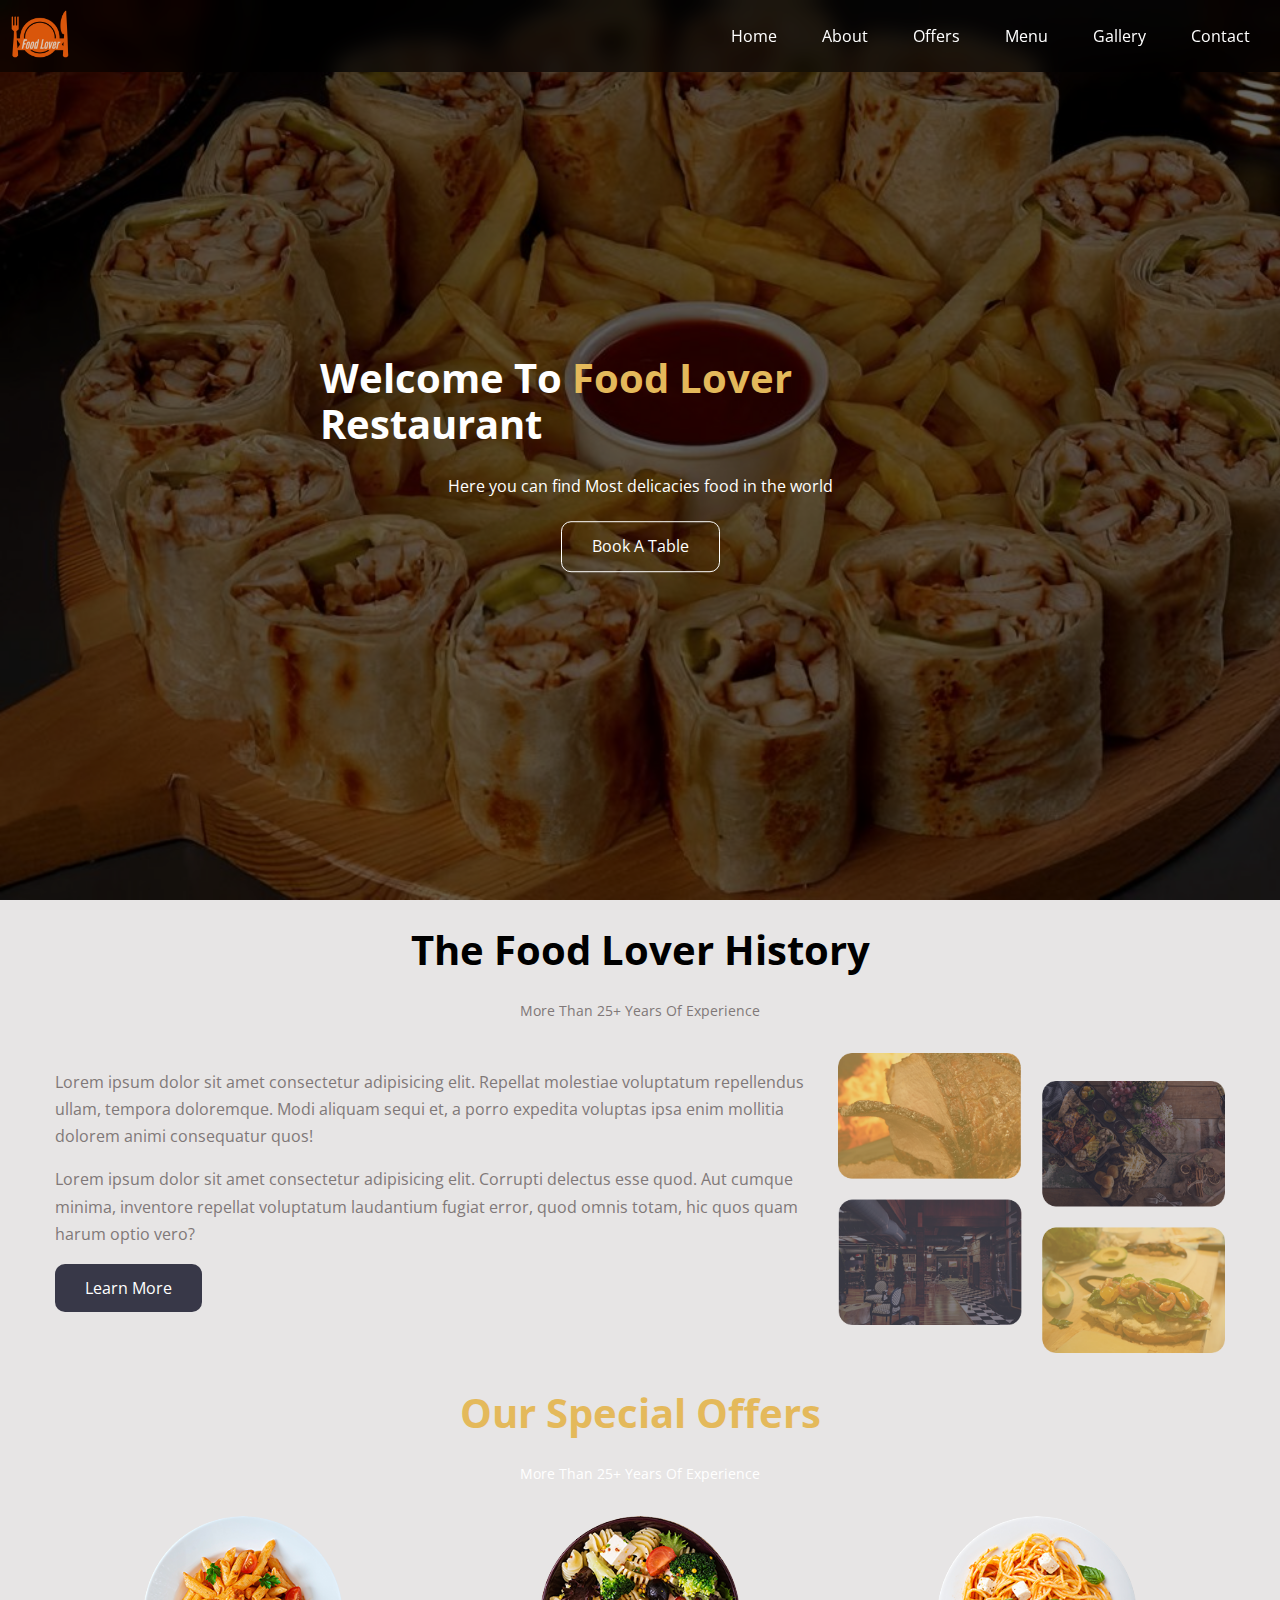
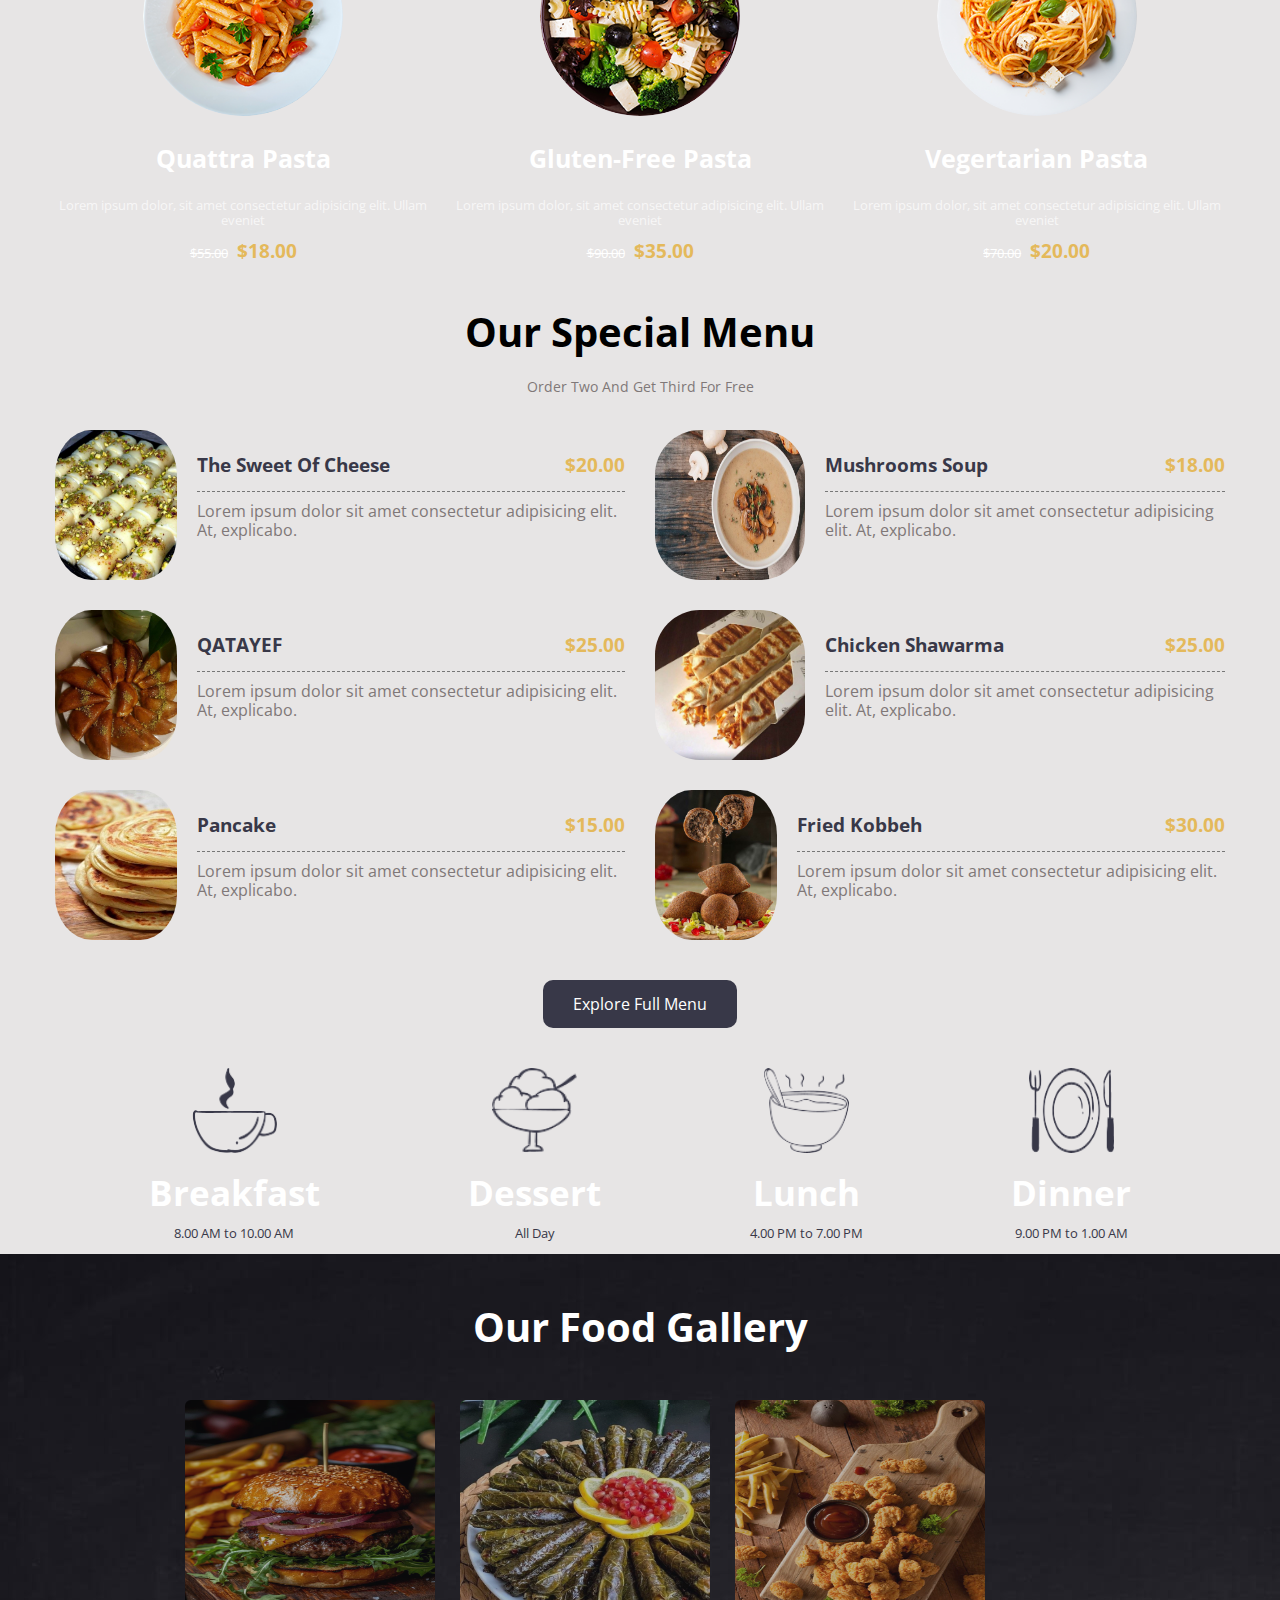
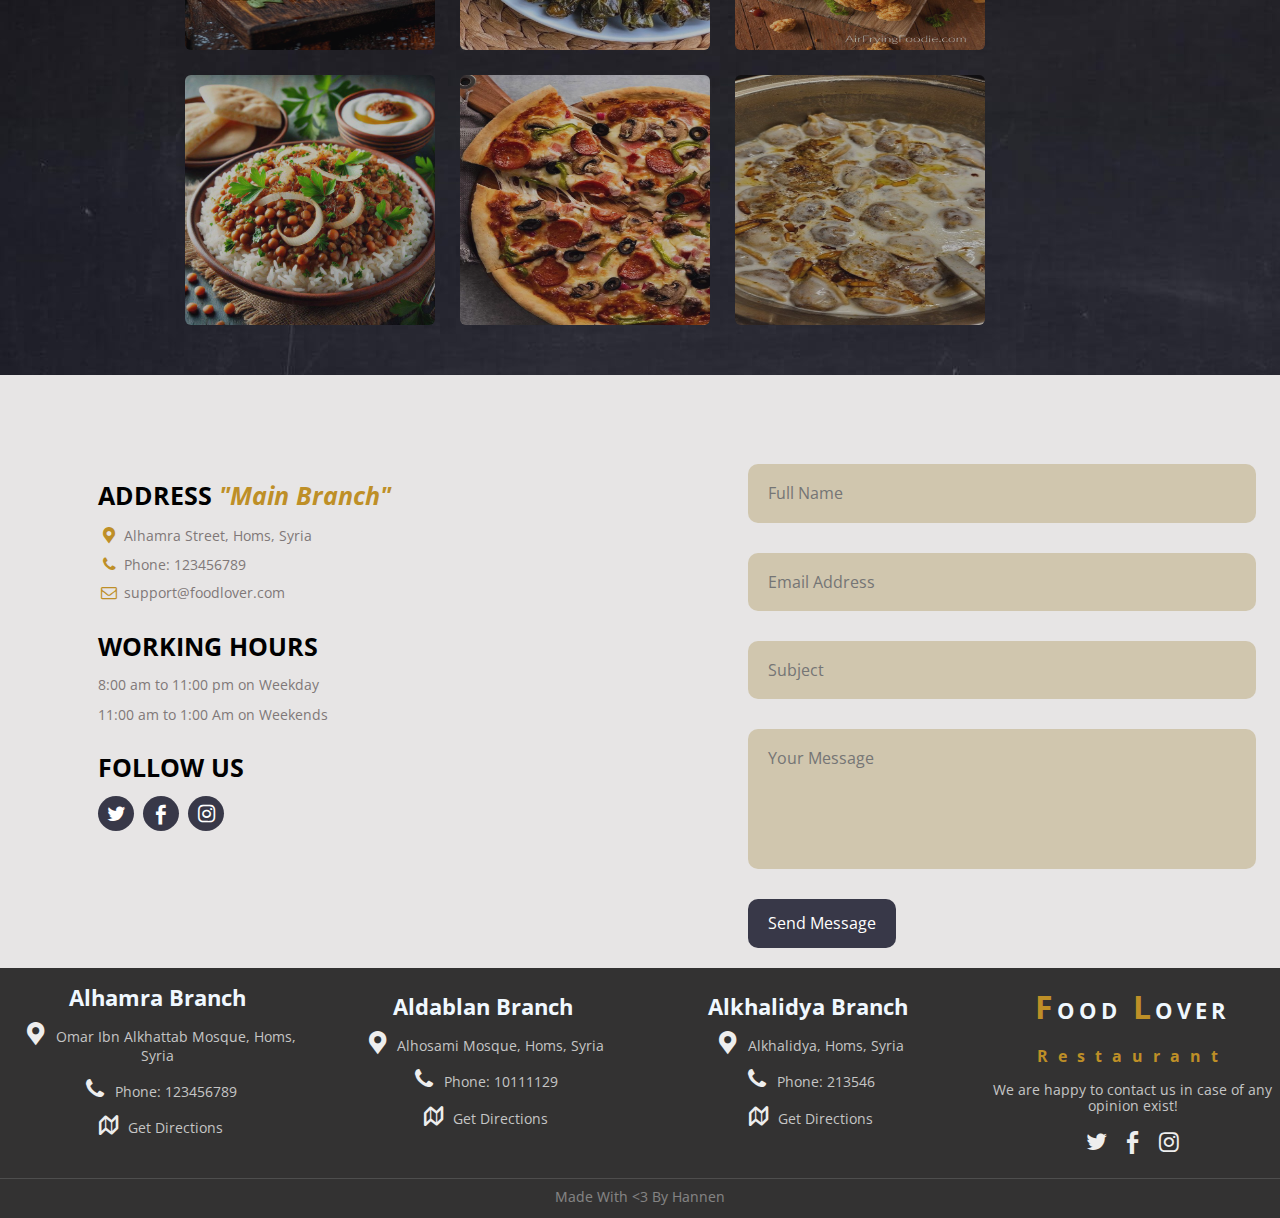
<file: index.html>
<!DOCTYPE html>
<html lang="en">

<head>
  <meta charset="UTF-8">
  <meta name="viewport" content="width=device-width, initial-scale=1.0">
  <title>Food Lover Restaurant</title>
  <link rel="stylesheet" href="css/normalize.css">
  <link rel="stylesheet" href="fontello-423053ae/css/fontello-embedded.css">

  <link rel="stylesheet" href="css/framework.css">
  <link rel="stylesheet" href="css/master.css">
  <link rel="preconnect" href="https://fonts.googleapis.com">
  <link rel="preconnect" href="https://fonts.gstatic.com" crossorigin="">

  <link href="https://fonts.googleapis.com/css2?family=Open+Sans:ital@0;1&amp;display=swap" rel="stylesheet">
</head>
</head>

<body>
  <!-- Start Header -->
  <header class="overlay">
    <div class="container ">
      <div class="top">
        <div><img src="img/logo.png" alt=""></div>
        <nav>
          <ul>
            <li> <a href="#home">Home</a></li>
            <li><a href="#about">About</a></li>
            <li><a href="#off">Offers</a></li>
            <li><a href="#menu">Menu</a></li>
            <li> <a href="#gallery">Gallery</a></li>
            <li> <a href="#contact">Contact</a></li>
          </ul>
        </nav>
      </div>
      <div class="landing">
        <h1 class="mb-10 c-white fs-20">Welcome To<span> Food Lover</span> Restaurant </h1>
        <p class="c-white mt-20"> Here you can find Most delicacies food in the world</p>
        <a href="#" class="btn">Book A Table</a>
      </div>
    </div>
  </header>
  <main>
    <section id="about">
      <div class="container">
        <div class="title">
          <h1 class="mb-10 fs-20  h1-fs-mob">The Food Lover History </h1>
          <p class="c-white mt-20 fs-14 g-color">More Than 25+ Years Of Experience</p>
        </div>
        <div class="info">
          <div class="text">
            <p class="g-color"> Lorem ipsum dolor sit amet consectetur adipisicing elit. Repellat molestiae voluptatum
              repellendus ullam, tempora doloremque. Modi aliquam sequi et, a porro expedita voluptas ipsa enim mollitia
              dolorem animi consequatur quos!

            </p>
            <p class="g-color">Lorem ipsum dolor sit amet consectetur adipisicing elit. Corrupti delectus esse quod. Aut
              cumque minima, inventore repellat voluptatum laudantium fugiat error, quod omnis totam, hic quos quam
              harum optio vero?</p>
            <a href="#" class="btn  w-fit d-block">Learn More</a>
          </div>
          <img src="img/about_img.png" alt="">
        </div>
      </div>
      </div>
    </section>
    <section id="off" class="mt-10">
      <div class="container">
        <div class="title">
          <h1 class="mb-10 fs-20  h1-fs-mob">Our Special Offers </h1>
          <p class="c-white mt-20 fs-14">More Than 25+ Years Of Experience</p>
        </div>
        <div class="content mt-20">
          <div class="item">
            <img src="img/offer1.png" alt="">
            <h3 class="c-white fs-25">Quattra Pasta</h3>
            <p class="fs-13 t-color">Lorem ipsum dolor, sit amet consectetur adipisicing elit. Ullam eveniet
            </p>
            <del class="c-white fs-13">$55.00</del>
            <span>$18.00</span>
          </div>
          <div class="item">
            <img src="img/offer2.png" alt="">
            <h3 class="c-white fs-25">Gluten-Free Pasta</h3>
            <p class="fs-13 t-color">Lorem ipsum dolor, sit amet consectetur adipisicing elit. Ullam eveniet
            </p>
            <del class="c-white fs-13">$90.00</del>
            <span>$35.00</span>
          </div>
          <div class="item">
            <img src="img/offer3.png" alt="">
            <h3 class="c-white fs-25">Vegertarian Pasta</h3>
            <p class=" fs-13 t-color">Lorem ipsum dolor, sit amet consectetur adipisicing elit. Ullam eveniet
            </p>
            <del class="c-white fs-13">$70.00</del>
            <span>$20.00</span>
          </div>
        </div>
    </section>
    <section id="menu" class="mt-10">
      <div class="container ">
        <div class="title">
          <h1 class="mb-10 fs-20">Our Special Menu </h1>
          <p class=" g-color  fs-14">Order Two And Get Third For Free</p>
        </div>
        <div class="content mt-20 ">
          <div class="item d-flex ">
            <img src="img/cdde9d57bf8485529eca06ae334b319e.jpg" alt="">
            <div class="info p-relative">
              <h3>The Sweet Of Cheese
                <SPAN>$20.00</SPAN>
              </h3>
              <P class="pt-10 g-color">Lorem ipsum dolor sit amet consectetur adipisicing elit. At, explicabo.</P>
            </div>
          </div>
          <div class="item d-flex ">
            <img src="img/95b62a55b5e7dd7a9782f09431ff85bd.jpg" alt="">
            <div class="info p-relative">
              <h3>Mushrooms Soup
                <SPAN>$18.00</SPAN>
              </h3>
              <P class="pt-10 g-color">Lorem ipsum dolor sit amet consectetur adipisicing elit. At, explicabo.</P>
            </div>
          </div>
          <div class="item d-flex ">
            <img src="img/katayef.jpg" alt="">
            <div class="info p-relative">
              <h3>QATAYEF
                <SPAN>$25.00</SPAN>
              </h3>
              <P class="pt-10 g-color">Lorem ipsum dolor sit amet consectetur adipisicing elit. At, explicabo.</P>
            </div>
          </div>

          <div class="item d-flex ">
            <img src="img/a242837b13492fc3a5f2242c42646e3e.jpg" alt="">
            <div class="info p-relative">
              <h3> Chicken Shawarma
                <SPAN>$25.00</SPAN>
              </h3>
              <P class="pt-10 g-color">Lorem ipsum dolor sit amet consectetur adipisicing elit. At, explicabo.</P>
            </div>
          </div>
          <div class="item d-flex ">
            <img src="img/9866f38c-592c-46df-9e60-78ea0932b09e.jpg" alt="">
            <div class="info p-relative">
              <h3>Pancake
                <SPAN>$15.00</SPAN>
              </h3>
              <P class="pt-10 g-color">Lorem ipsum dolor sit amet consectetur adipisicing elit. At, explicabo.</P>
            </div>
          </div>
          <div class="item d-flex ">
            <img src="img/e9a184b9e95105e578de1d63aacb23bb.jpg" alt="">
            <div class="info p-relative">
              <h3>Fried Kobbeh
                <SPAN>$30.00</SPAN>
              </h3>
              <P class="pt-10 g-color">Lorem ipsum dolor sit amet consectetur adipisicing elit. At, explicabo.</P>
            </div>
          </div>
        </div>
        <a href="#" class="btn  w-fit d-block ">Explore Full Menu</a>
      </div>
    </section>
    <section id="times">
      <div class="meals d-flex pt-20 ">
        <div class="meal center-flex ">
          <img src="img/breckfastIcon.png" alt="">
          <h3 class="m-0">Breakfast</h3>
          <p class="fs-13 ">8.00 AM to 10.00 AM</p>
        </div>
        <div class="meal center-flex ">
          <img src="img/dessertIcon.png" alt="">
          <h3 class="m-0">Dessert</h3>
          <p class="fs-13 ">All Day</p>
        </div>
        <div class="meal center-flex">
          <img src="img/lunchIcon.png" alt="">
          <h3 class="m-0">Lunch</h3>
          <p class="fs-13 ">4.00 PM to 7.00 PM</p>
        </div>
        <div class="meal center-flex">
          <img src="img/dinnerIcon.png" alt="">
          <h3 class="m-0">Dinner</h3>
          <p class="fs-13 ">9.00 PM to 1.00 AM</p>
        </div>
      </div>
    </section>
    <section id="gallery">
      <div class="container">

        <h3 class="m-0 fs-20 txt-c c-white">Our Food Gallery</h3>
        <div class="images d-flex center-flex gap-20 mt-20">
          <img src="img/gallery1.jpg" alt="">
          <img src="img/gallery5.jpg" alt="">
          <img src="img/gallery4.jpg" alt="">
          <img src="img/gallery3.jpg" alt="">

          <img src="img/gallery2.jpg" alt="">

          <img src="img/gallery6.jpg" alt="">
        </div>
    </section>
    <section id="contact" class=" d-flex gap-20">
   
      <div class="informat">
        <div class="add mb-30">
          <h1 class="fs-25">ADDRESS <i>"Main Branch"</i></h1>

          <div>
            <i class="icon-location"></i>
          <span class="fs-14 g-color"> Alhamra Street, Homs, Syria</span>
          </div>
          <div><i class="icon-phone"></i>
          <span class="fs-14 g-color"> Phone: 123456789</span>
          </div>
          <div>
          <i class="icon-mail"></i>
          <span class="fs-14 g-color"> support@foodlover.com</spanٌٌ>
          </div>
        </div>
        <div class="hours mb-30">
          <h1 class="fs-25">WORKING HOURS</h1>
          <P class="fs-14 g-color"> 8:00 am to 11:00 pm on Weekday
          </P>
          <P class="fs-14 g-color"> 11:00 am to 1:00 Am on Weekends
          </P>
        </div>
        <div class="social mb-20">
          <h1 class="fs-25 mb-20">FOLLOW US</h1>
<a href="#"><i class="icon-twitter"></i></a>
<a href="#"><i class="icon-facebook"></i></a>
<a href="#"><i class="icon-instagram"></i></a>
        </div>
      </div>

      <form action="" class="d-flex col">
        <input type="text" name="" id="" placeholder="Full Name">
        <input type="email" name="" id="" placeholder="Email Address">
        <input type="text" name="" id="" placeholder="Subject">
      <textarea name="" id="" placeholder="Your Message"></textarea>
      <button type="submit">Send Message</button>
      </form>
      </div>
    </section>
  </main>
    <footer class="overlay p-relative">
      <div class="items d-flex gap-20 ">
      <div>
        
        <h3>Alhamra Branch
        </h3>
        <div>
          <i class="icon-location"></i>
        <span class="fs-14"> Omar Ibn Alkhattab Mosque, Homs, Syria</span>
        </div>
        <div><i class="icon-phone"></i>
          <span class="fs-14"> Phone: 123456789</span>
          </div>
          <div>
          <a href="#"><i class="icon-map"></i></a>
          <span class="fs-14">Get Directions</span>
          </div>
        </div>
        <div>
        
          <h3>Aldablan Branch
          </h3>
          <div>
            <i class="icon-location"></i>
          <span class="fs-14"> Alhosami Mosque, Homs, Syria</span>
          </div>
          <div><i class="icon-phone"></i>
            <span class="fs-14"> Phone: 10111129</span>
            </div>
            <div>

            <a href="#"><i class="icon-map"></i></a>
            <span class="fs-14">Get Directions</span>
            </div>
          </div>
          <div>
        
            <h3>Alkhalidya Branch
            </h3>
            <div>
              <i class="icon-location"></i>
            <span class="fs-14"> Alkhalidya, Homs, Syria</span>
            </div>
            <div><i class="icon-phone"></i>
              <span class="fs-14"> Phone: 213546</span>
              </div>
              <div>
              <a href="#"><i class="icon-map"></i></a>
              <span class="fs-14">Get Directions</span>
              </div>
            </div>
      <div class="info">
        <h1 class=""> Food <p class="m-0">Lover</p></h1>
        <p class="fw-bold">Restaurant</p>
       
        <div class="social">
          <p class="fs-14">We are happy to contact us in case of any opinion exist! </p>
          <a href="#"><i class="icon-twitter"></i></a>
          <a href="#"><i class="icon-facebook"></i></a>
          <a href="#"><i class="icon-instagram"></i></a>
        </div>

      </div>
      </div>

      <p>made with &lt;3 by Hannen </p>
    </footer>
</body>

</html>
</file>
<file: fontello-423053ae/css/fontello-embedded.css>
@font-face {
  font-family: 'fontello';
  src: url('../font/fontello.eot?64655726');
  src: url('../font/fontello.eot?64655726#iefix') format('embedded-opentype'),
       url('../font/fontello.svg?64655726#fontello') format('svg');
  font-weight: normal;
  font-style: normal;
}
@font-face {
  font-family: 'fontello';
  src: url('[data-uri]') format('woff'),
       url('[data-uri]') format('truetype');
}
/* Chrome hack: SVG is rendered more smooth in Windozze. 100% magic, uncomment if you need it. */
/* Note, that will break hinting! In other OS-es font will be not as sharp as it could be */
/*
@media screen and (-webkit-min-device-pixel-ratio:0) {
  @font-face {
    font-family: 'fontello';
    src: url('../font/fontello.svg?64655726#fontello') format('svg');
  }
}
*/

[class^="icon-"]:before, [class*=" icon-"]:before {
  font-family: "fontello";
  font-style: normal;
  font-weight: normal;
  speak: never;

  display: inline-block;
  text-decoration: inherit;
  width: 1em;
  margin-right: .2em;
  text-align: center;
  /* opacity: .8; */

  /* For safety - reset parent styles, that can break glyph codes*/
  font-variant: normal;
  text-transform: none;

  /* fix buttons height, for twitter bootstrap */
  line-height: 1em;

  /* Animation center compensation - margins should be symmetric */
  /* remove if not needed */
  margin-left: .2em;

  /* you can be more comfortable with increased icons size */
  /* font-size: 120%; */
  
  /* Font smoothing. That was taken from TWBS */
  -webkit-font-smoothing: antialiased;
  -moz-osx-font-smoothing: grayscale;

  /* Uncomment for 3D effect */
  /* text-shadow: 1px 1px 1px rgba(127, 127, 127, 0.3); */
}

.icon-location:before { content: '\e800'; } /* '' */
.icon-map:before { content: '\e801'; } /* '' */
.icon-phone:before { content: '\e803'; } /* '' */
.icon-mail:before { content: '\e804'; } /* '' */
.icon-twitter:before { content: '\f099'; } /* '' */
.icon-instagram:before { content: '\f16d'; } /* '' */
.icon-facebook:before { content: '\f300'; } /* '' */
</file>
<file: css/framework.css>
:root {
  --trans-color:#ffffffb3;
    --grey-color: #807878;
    --section-back: #eee;

}


/* Start padding & margin */
.pt-10 {
    padding-top: 10px;
}

.pt-0 {
    padding-top: 0px;
}
.pt-30{
    padding-top: 30px;
}
.pb-10 {
    padding-bottom: 10px;
}

.pb-25 {
    padding-bottom: 25px;
}

.pt-20 {
    padding-top: 20px;
}

.pb-20 {
    padding-bottom: 20px;
}

.p-10 {
    padding: 10px;
}

.p-15 {
    padding: 15px;
}

.p-20 {
    padding: 20px;
}

.m-0 {
    margin: 0;
}

.m-20 {
    margin: 20px;
}

.mt-0 {
    margin-top: 0 !important;
}

.mt-25 {
    margin-top: 25px;
}

.mb-0 {
    margin-bottom: 0;
}
.mb-30{
    margin-bottom: 30px;
}
.mb-40 {
    margin-bottom: 40px;
}

.mb-5 {
    margin-bottom: 5px;
}

.mb-30 {
    margin-bottom: 30px;
}

.mt-5 {
    margin-top: 5px;
}

.mt-15 {
    margin-top: 15px;
}

.mb-10 {
    margin-bottom: 10px;
}

.mb-15 {
    margin-bottom: 15px;
}

.mb-20 {
    margin-bottom: 20px;
}

.mb-25 {
    margin-bottom: 25px;
}

.mt-20 {
    margin-top: 20px;
}

.mr-20 {
    margin-right: 20px;
}

.ml-60 {
    margin-left: 60px;
}

.ml-20 {
    margin-left: 20px;
}

.ml-10 {
    margin-left: 10px;
}

.m-20 {
    margin: 20px
}

.mt-10 {
    margin-top: 10px;
}

/* End padding & margin */
/* Start Color */
.c-black {
    color: black;


}

.c-blue {
    color: var(--blue-color);
}

.bg-blue {
    /**/
    background-color: var(--blue-color);
}

.c-orange {
    color: var(--orange-color);
}

.bg-orange {
    background-color: var(--orange-color);
}

.c-green {
    color: var(--green-color);
}

.bg-green {
    background-color: var(--green-color);
}

.c-red {
    color: var(--red-color);
}

.bg-red {
    background-color: var(--red-color);
}

.c-white {
    color: white;
}

.bg-white {
    background-color: white;
}

.bg-section {
    background-color: var(--section-back);
}

.g-color {
    color: var(--grey-color);
}

.bg-gray {
    background-color: var(--grey-color);
}

.bg-eee {
    background-color: #eee;
}

/* End color */
/* Start-position */
.p-relative {
    position: relative;
}

.p-abs {
    position: absolute;
}

/* End-position */
/* Start font */
.txt-c {
    text-align: center;
}


.captlize {
    text-transform: capitalize;
}

    @media (max-width:767px){
        .h1-fs-mob{


                margin-bottom: 5px !important;
          
            font-size: 30px !important ;
}
}
.fs-14 {
    font-size: 14px;
}
.fs-20{
    font-size: 40px;
}
.fs-19{
    font-size: 19px;
}
.fs-25{
    font-size: 25px;
}
@media (max-width:767px) {
    .txt-c-mob {
        text-align: center;
    }

}

.fs-15 {
    font-size: 15px;
}

.fs-12 {
    font-size: 12px;
}

.fs-13 {
    font-size: 13px;
}

.fs-18 {
    font-size: 18px;
}

.fw-bold {
    font-weight: bold;
}

/* End font */
/* Start border */
.b-none {
    border: none;
}

.rad-6 {
    border-radius: 6px;
}

.rad-10 {
    border-radius: 10px;

}

.border-b {
    border-bottom: 1px solid #eee;
}

/* End border */
/* Start box $ width*/
.w-full {
    width: 100%;
}

.mx-100 {
    max-width: 100%;
}

.d-flex {
    display: flex;
}

.align-c {
    align-items: center;
}

.baseline {
    align-items: baseline;
}

/* Start Compononents */
label {
    width: fit-content;
    display: block;
}

.toogle-checkbox {

    appearance: none;
    -webkit-appearance: none;
}

.toogle-switch::before {
    content: "\E800";
    font-family: fontello;
    position: absolute;
    top: 6px;
    left: 3px;
    color: rgba(0, 0, 0, 0.425);
    background-color: white;
    font-size: 14px;
    width: 20px;
    height: 20px;
    border-radius: 50%;
    display: flex;
    align-items: center;
    justify-content: center;
}

.toogle-switch {
    position: relative;
    background-color: #ccc;
    width: 70px;
    height: 30px;
    border-radius: 16px;
    display: flex;
    align-items: center;
    cursor: pointer;
    position: relative;
    transition: var(--main-transition);
}

.toogle-checkbox:checked+.toogle-switch {
    background-color: var(--blue-color);

}

.toogle-checkbox:checked+.toogle-switch::before {
    content: '\E813';
    font-family: fontello;
    color: var(--blue-color);
    left: 45px;
    font-size: initial;

}

.between-flex {
    display: flex;
    justify-content: space-between;
    align-items: center;
}

.space-bet {
    justify-content: space-between;
}

.btn-shape {
    border-radius: px;
    padding: 4px 10px !important;
}

.center-flex {
    display: flex;
    justify-content: center;
    align-items: center;
}

.justify-center {
    justify-content: center;
}

.col {
    flex-direction: column;
}

@media (max-width:767px) {
    .col-media {
        flex-direction: column;
    }
}

.row {
    flex-direction: row;
}

.d-grid {
    display: grid;
}

.gap-20 {
    gap: 20px;
}

@media (max-width:767px) {
    .hide-midea {
        display: none;
    }

}

@media (max-width:767px) {
    .block-mob {
        display: block;
    }

}

.d-block {
    display: block;
}

.w-fit {
    width: fit-content;
}
.t-color{
    color: var(--trans-color);
}
/* End box $ width */
</file>
<file: css/master.css>
html{
    scroll-behavior: smooth;
}
input {
    border: none;
}

body {
background-color: #e7e5e5;
    font-family: "Open Sans", sans-serif;
}

ul {
    list-style: none;
    margin: 0;
    padding: 0;
}

::-webkit-scrollbar {
    width: 10px;
}

::-webkit-scrollbar-track {
    background-color: white;
}

::-webkit-scrollbar-thumb {
    border-radius: 10px;
    background-color:#e4b95b;
}

::-webkit-scrollbar-thumb:hover {
    background-color: #be8f27
}

a {
    text-decoration: none;
    color: white;
}
/* Small */
@media (max-width: 767px) {
    .container {
      width:370px;
    }
  }
  /* Medium */
  @media (min-width: 992px) {
    .container {
      width: 970px;
    }
  }
  /* Large */
  @media (min-width: 1200px) {
    .container {
      width: 1170px;
    }
  }
.container{
        margin-left: auto;
        margin-right: auto;
          padding-left:15px ;
          padding-right: 15px;}
          /* Start Component */
          .overlay::before{
            content: '';
            position: absolute;
            top: 0;
            left: 0;
            width: 100%;
            height: 100%;
        background-color: rgb(0 0 0 / 60%);
        z-index: -1;
        }
        .btn{
            color: white;
            margin-top: 10px;
            padding: 15px 30px;
            border-radius: 10px;
            transition: 0.3s;
        }
        .title{
            display: flex;
            align-items: center;
            justify-content: center;
            flex-direction: column;
            }
/* Start Header */
header{
    z-index: 1;
 position: relative;
    height: 100vh;
background-size: cover;
    background-image: url('../img/hhome.jpg');
 background-position: center center;
 background-attachment: fixed;

}
header .top{
    display: flex;
    justify-content: space-between;
    align-items: center;  
    position: fixed;
    left: 0;
    right: 0;
    background-color: rgb(0 0 0 /60%);
max-height: 8%;
max-width: 100vw;
backdrop-filter: blur(10px);
z-index: 10;
}
@media (max-width:767px) {
    header{
        background-image: url('../img/home_bg.jpeg');
    }
.landing h1{
    font-size: 18px;
    text-wrap: nowrap;
}
header li{
    padding: 6px !important;
    margin-right: 0!important ;
}
    header .top{
    flex-direction :column;
    align-items: center;
    justify-content: center;
    max-height: 15%;
}
@media (max-width: 600px) {
    .landing p{
        font-size: 14px;
        text-wrap: nowrap;
    }

}

}

header img{
width: 80px;
height: 80px;
padding-top: 10px;
padding-bottom: 10px;
}
header ul{
display: flex;
justify-content: space-between;
color: white;
}
header li{
    padding-left: 15px;
    padding-right: 15px;
margin-right:15px;
cursor: pointer;
position: relative;
}

header li::after{
    content: '';
    position: absolute;
    bottom: -12px;
    width: 85%;
    height: 2px;
    background-color: #be8f27;
    left: 8px;
opacity: 0;
transition: 0.3s;
}
header li:hover::after {
    opacity: 1;
}
  .landing {
    left: 50%;
    position: absolute;
   top: 50%;
   transform: translate(-50%,-50%);
   display: flex;
   align-items: center;
   flex-direction: column;
  }
.landing span{
    color:#e4b95b;}
.landing .btn{
    background-color: transparent;
    border:1px solid white; 
}

/* Start About */
@media(max-width:767px)
{
#about img{
display: none;
}


#about{

     padding-bottom: 16px;
 }
 
}
#about img{

    width: 400px;
    transition: 0.3s;
    height: 300px;
}
 #about img:hover{
    transform: translatey(-20px);
}

#about .info {
    display: flex;
    justify-content: space-between;
    margin-top: 10px;
    padding-top: 10px;
}
 #about .info p{
    line-height: 1.7;
        margin-right: 20px;
}
 #about .btn {
    background-color: #383848;
}
 .btn:hover 
{
    color: black;
    font-weight: bold;
    transform:scale(1.1);
    background-color: #e4b95b !important;
}
/* End About */
/* Start OFFERS*/
@media(max-width:767px){

    #off .content{
flex-direction: column;
    }
    #off .item p{
        padding: 0px 7px;
    }
}
#off{
background-image: url('../img/offer-background.jpg');
background-attachment: fixed;
padding-bottom: 10px;
}
#off .title h1{
color:#e4b95b;
}
#off .content {
display: flex;
gap: 20px;
text-align: center;}
#off img{
width: 200px;
transition: 0.4s;
height:200px;
border-radius: 50%;
}
#off img:hover{
   box-shadow: 3px -1px 16px 8px #887e62;
}
#off span{
    margin-left:5px;
color: #e4b95b;
font-weight: bold;
font-size: 19px;
}
#off img:hover{
    animation: off 0.6s 0.2s forwards 1 ;
}
@keyframes off {
to{
    transform: rotate(40deg);
}

}
/* Start Menu */
@media(max-width:767px){
    #menu .content{
        grid-template-columns: minmax(367px, 1fr)!important;
      
    }
    #menu h3{
        font-size: 16px !important;
    } 
}
#menu .content{
display: grid;
margin-bottom: 40px;
grid-template-columns:repeat(2,minmax(450px,1fr));
gap: 30px;
}
#menu img{
    width: 150px;
    height: 150px;
    border-radius: 30%;
    margin-right: 20px;
    transition: 0.3s;
}
#menu .info{
    display: flex;
    flex-direction: column;
    justify-content: center;
}
#menu h3{
color: #383848;
margin: 0;
}
#menu span{
    position: absolute;
    right: 0;
    color:#e4b95b;
}
#menu .info p{
border-top: 1px dashed #777;
}
#menu img:hover{
transform: translateX(10px);
margin-right: 30px;
        box-shadow: 0px 0px 16px 8px #887e62;

     }
     #menu a{
        margin: 20px auto;
        background-color:#383848;;
     }
 /* END MENU */
 /* START TIMES */

 #times .meals {
background-image: url('../img/daytime_bg.jpeg');
background-size:cover;
background-attachment: fixed;
justify-content: space-evenly;
align-items: center;
 }
 @media(max-width:767px){
    #times .meals {
        flex-direction: column;
    }
 }
 #times .meal img{
    width: 85px;
    height: 85px;
    margin-bottom: 20px;
 }
 #times .meal h3{
font-size: 35px;
color: white;
font-weight: bold;
 }
 #times .meal{
flex-direction: column;
 }
 #times p{
    color:#383848
 }
/* Start Gallery */
#gallery {
    padding-bottom: 50px;
    background-attachment: scroll;
    background-image: url('../img/offer-background.jpg');
}
#gallery h3{
    margin-bottom: 50px;
    padding-top: 50px;
}
#gallery img{
    width: 250px;
    height: 250px;
    border-radius: 6px;
    opacity: 0.7;
    cursor: pointer;
    transition:0.3s;
}#gallery .images{
    max-width: 1059px;
    flex-wrap: wrap;
    gap: 25px;
}
#gallery img:hover{
    opacity: 1;
    transform:scale(1.02)
}
/* Start Contact */
@media(max-width:767px){
    #contact  {
        flex-direction:column ;

    }
}
#contact .informat{
    margin-left: 98px;
    margin-top: 89px;
    flex-basis: 50%;
}
#contact .informat .add div{
    margin-top:10px
}

#contact .social i{
border-radius: 50%;
transition: 0.3s;
padding: 4px;
font-size:20px;
margin-right:5px;
color: white;
background-color: #383848;
}
#contact .informat .add i{
    color:#be8f27
}
#contact .social i:hover{
    background-color: #e4b95b;
    color: #383848;
}
#contact .container{
    justify-content:center;
    align-items:baseline;
}
#contact form{
flex-basis: 50%;
margin-left: 98px;
margin-top: 89px;
}
input:focus,textarea:focus{
    outline: none;
}
input ,textarea{
    padding: 20px;
    margin-bottom: 30px;
    background-color:#d0c6ae;
 display: block;
    width: 88%;
    border: none;
    border-radius: 10px;
    caret-color: #887e62;
}
@media (max-width:767px){
    input,textarea{
    width: 100%;}
   #contact form{
        margin:0px 0px 0px 5px;
    }
    #contact{
        align-items: center;
    }
}
textarea{
    height: 100px;
    resize: none;

}
#contact button{
    width: fit-content;
    background-color: #383848;
    color: white;
    padding: 15px 20px;
    border-radius: 10px;
    transition: 0.3s;
    border:none;
    cursor: pointer;
}

#contact button:hover{
    background-color:#e4b95b;
    color: black;
}
/* Start Footer */
footer {
    height: 250px;
    margin-top: 20px;
}
footer.overlay::before{

    background-color: rgb(0 0 0 / 78%);
}
footer .info > p:first-of-type{
letter-spacing: 10px;
color: #be8f27;
}
footer .info h1{
    letter-spacing: 4px;
    font-variant: small-caps;
    color: aliceblue;}
footer .info h1::first-letter{
    color: #be8f27;
}
footer .info h1 p{
    display: inline-block;

}
footer   h1 p::first-letter{
    color: #be8f27;}
    footer .items{
        align-items: center;
        justify-content: center;
        text-align: center;
    }
footer .items > div{
    padding-left: 10px;
    flex-basis: 25%;
}
footer .items h3{
    font-size: 22px;
    margin:0px  0px 10px 0px;
    color: aliceblue;
}
footer .items > div > div {
    margin-bottom: 10px;
}
footer i{
    color: #eee;
    font-size: 23px;
}
footer i+span,footer a+span,footer .social p{
    color: #c6c6c6;
    
}
footer i:hover{
    color: #e4b95b
}

footer .items+p{
    border-top: 1px solid #777;
    padding-top: 10px;
text-align: center;
color: #ffffff;
opacity: 0.4;
text-transform: capitalize;
font-size: 14px;}
@media(max-width:767px){
    footer{
       height: fit-content;
       padding-bottom: 1px;
    }
    footer .items  {
        flex-direction: column;
    }
}
</file>
